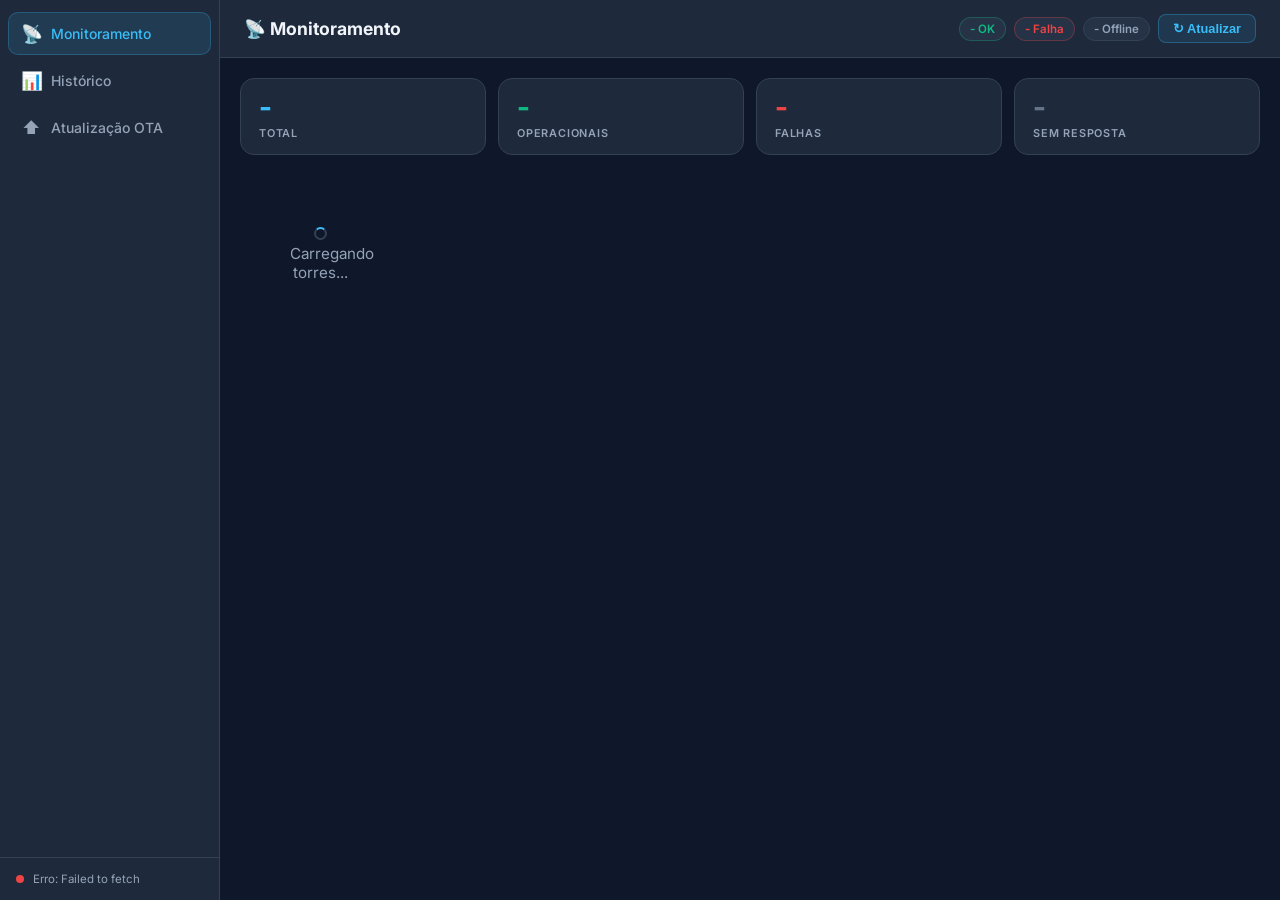
<file: index1.html>
<!DOCTYPE html>
<html lang="pt-br">
<head>
<meta charset="UTF-8">
<meta name="viewport" content="width=device-width, initial-scale=1.0">
<title>Monitor de Torres TRIVIA</title>
<link href="https://fonts.googleapis.com/css2?family=Inter:wght@400;500;600;700&display=swap" rel="stylesheet">
<style>
  :root {
    --bg: #0f172a;
    --sidebar: #1e293b;
    --card: #1e293b;
    --card2: #263347;
    --border: #334155;
    --text: #f1f5f9;
    --muted: #94a3b8;
    --ok: #10b981;
    --fail: #ef4444;
    --off: #64748b;
    --accent: #38bdf8;
    --navbar-h: 56px;
  }
  * { box-sizing: border-box; margin: 0; padding: 0; }
  body { font-family: 'Inter', sans-serif; background: var(--bg); color: var(--text); display: flex; height: 100vh; overflow: hidden; }

  /* ── SIDEBAR (desktop) ── */
  .sidebar {
    width: 220px; min-width: 220px;
    background: var(--sidebar);
    border-right: 1px solid var(--border);
    display: flex; flex-direction: column;
    padding: 0;
    transition: transform 0.3s;
    z-index: 200;
  }
  .sidebar-logo {
    padding: 18px 16px 14px;
    border-bottom: 1px solid var(--border);
    display: flex; align-items: center; gap: 10px;
  }
  .sidebar-logo img { height: 36px; object-fit: contain; }
  .sidebar-logo span { font-size: 0.85rem; font-weight: 700; color: var(--accent); letter-spacing: 0.5px; }
  .sidebar-nav { flex: 1; padding: 12px 8px; display: flex; flex-direction: column; gap: 4px; }
  .nav-item {
    display: flex; align-items: center; gap: 10px;
    padding: 10px 12px; border-radius: 10px;
    cursor: pointer; font-size: 0.875rem; font-weight: 500;
    color: var(--muted); transition: all 0.2s;
    border: 1px solid transparent;
  }
  .nav-item:hover { background: var(--card2); color: var(--text); }
  .nav-item.active { background: rgba(56,189,248,0.12); color: var(--accent); border-color: rgba(56,189,248,0.25); }
  .nav-item .icon { font-size: 1.1rem; width: 20px; text-align: center; }
  .sidebar-footer {
    padding: 14px 16px;
    border-top: 1px solid var(--border);
    font-size: 0.72rem; color: var(--muted);
  }
  .conn-dot { display: inline-block; width: 8px; height: 8px; border-radius: 50%; background: var(--off); margin-right: 6px; }
  .conn-dot.ok { background: var(--ok); box-shadow: 0 0 6px var(--ok); }
  .conn-dot.err { background: var(--fail); }

  /* ── MAIN ── */
  .main { flex: 1; display: flex; flex-direction: column; overflow: hidden; min-width: 0; }
  .topbar {
    padding: 14px 24px;
    border-bottom: 1px solid var(--border);
    display: flex; align-items: center; justify-content: space-between;
    background: var(--sidebar);
    gap: 10px;
    flex-wrap: wrap;
  }
  .topbar-left { display: flex; align-items: center; gap: 10px; }
  .topbar h1 { font-size: 1.1rem; font-weight: 700; }
  .topbar-right { display: flex; align-items: center; gap: 8px; flex-wrap: wrap; }
  .badge {
    padding: 4px 10px; border-radius: 20px; font-size: 0.72rem; font-weight: 600;
    background: var(--card2); border: 1px solid var(--border);
  }
  .badge.ok { color: var(--ok); border-color: rgba(16,185,129,0.3); }
  .badge.fail { color: var(--fail); border-color: rgba(239,68,68,0.3); }
  .badge.off { color: var(--muted); }
  .btn-refresh {
    background: rgba(56,189,248,0.1); border: 1px solid rgba(56,189,248,0.3);
    color: var(--accent); padding: 6px 14px; border-radius: 8px;
    font-size: 0.8rem; font-weight: 600; cursor: pointer; transition: all 0.2s;
    white-space: nowrap;
  }
  .btn-refresh:hover { background: rgba(56,189,248,0.2); }

  /* Hamburger */
  .btn-menu {
    display: none;
    background: none; border: none; color: var(--text);
    font-size: 1.4rem; cursor: pointer; padding: 4px 6px;
    line-height: 1;
  }

  .content { flex: 1; overflow-y: auto; padding: 20px; }

  /* ── PAGE: MONITORAMENTO ── */
  .stats-row { display: flex; gap: 12px; margin-bottom: 20px; flex-wrap: wrap; }
  .stat-card {
    background: var(--card); border: 1px solid var(--border);
    border-radius: 14px; padding: 14px 18px; min-width: 110px; flex: 1;
    display: flex; flex-direction: column; gap: 4px;
  }
  .stat-num { font-size: 1.8rem; font-weight: 700; line-height: 1; }
  .stat-lbl { font-size: 0.68rem; color: var(--muted); text-transform: uppercase; letter-spacing: 0.8px; font-weight: 600; }
  .stat-num.green { color: var(--ok); }
  .stat-num.red { color: var(--fail); }
  .stat-num.gray { color: var(--off); }
  .stat-num.blue { color: var(--accent); }

  .grid {
    display: grid;
    grid-template-columns: repeat(auto-fill, minmax(140px, 1fr));
    gap: 12px;
  }
  .card {
    background: var(--card); border: 1px solid var(--border);
    border-top: 3px solid var(--border);
    border-radius: 12px; padding: 13px 10px;
    display: flex; flex-direction: column; align-items: center;
    text-align: center; cursor: pointer;
    transition: all 0.25s;
  }
  .card:hover { transform: translateY(-3px); box-shadow: 0 8px 20px rgba(0,0,0,0.3); }
  .card.ok { border-top-color: var(--ok); background: linear-gradient(160deg, rgba(16,185,129,0.07) 0%, var(--card) 50%); }
  .card.fail { border-top-color: var(--fail); background: linear-gradient(160deg, rgba(239,68,68,0.07) 0%, var(--card) 50%); }
  .card.offline { border-top-color: var(--off); opacity: 0.75; }
  .card-name { font-size: 0.7rem; font-weight: 700; text-transform: uppercase; letter-spacing: 0.4px; margin-bottom: 10px; width: 100%; white-space: nowrap; overflow: hidden; text-overflow: ellipsis; }
  .status-circle {
    width: 50px; height: 50px; border-radius: 50%;
    display: flex; align-items: center; justify-content: center;
    font-size: 0.58rem; font-weight: 700; color: #fff;
    margin-bottom: 10px; letter-spacing: 0.4px;
  }
  .ok .status-circle { background: var(--ok); animation: pg 2s infinite; }
  .fail .status-circle { background: var(--fail); animation: pr 1s infinite; }
  .offline .status-circle { background: var(--off); }
  @keyframes pg { 0%,100%{box-shadow:0 0 0 0 rgba(16,185,129,0.4)} 70%{box-shadow:0 0 0 10px rgba(16,185,129,0)} }
  @keyframes pr { 0%,100%{box-shadow:0 0 0 0 rgba(239,68,68,0.5)} 70%{box-shadow:0 0 0 12px rgba(239,68,68,0)} }
  .card-footer { margin-top: auto; padding-top: 8px; border-top: 1px solid var(--border); font-size: 0.62rem; color: var(--muted); width: 100%; font-weight: 600; }

  /* ── CARD DUPLO ── */
  .dual-circles { display: flex; gap: 8px; align-items: center; justify-content: center; margin-bottom: 10px; }
  .dual-circle {
    width: 40px; height: 40px; border-radius: 50%;
    display: flex; flex-direction: column; align-items: center; justify-content: center;
    font-size: 0.48rem; font-weight: 700; color: #fff; letter-spacing: 0.3px; gap: 1px;
  }
  .dual-circle .dc-num { font-size: 0.58rem; font-weight: 800; line-height: 1; }
  .dual-circle.ok  { background: var(--ok);  animation: pg 2s infinite; }
  .dual-circle.fail{ background: var(--fail); animation: pr 1s infinite; }
  .dual-circle.offline { background: var(--off); }
  .dual-footer { margin-top: auto; padding-top: 8px; border-top: 1px solid var(--border); font-size: 0.56rem; color: var(--muted); width: 100%; display: flex; justify-content: space-around; font-weight: 600; }

  /* ── PAGE: HISTÓRICO ── */
  .hist-filters { display: flex; gap: 8px; margin-bottom: 16px; flex-wrap: wrap; }
  .hist-filters select, .hist-filters input {
    background: var(--card); border: 1px solid var(--border);
    color: var(--text); padding: 8px 10px; border-radius: 8px;
    font-size: 0.82rem; font-family: inherit; outline: none;
    min-width: 0; flex: 1 1 140px;
  }
  .hist-filters select:focus, .hist-filters input:focus { border-color: var(--accent); }
  .btn-filter {
    background: rgba(56,189,248,0.1); border: 1px solid rgba(56,189,248,0.3);
    color: var(--accent); padding: 8px 14px; border-radius: 8px;
    font-size: 0.82rem; font-weight: 600; cursor: pointer; white-space: nowrap;
  }
  .btn-filter:hover { background: rgba(56,189,248,0.2); }

  /* Tabela responsiva com scroll horizontal */
  .table-wrap { background: var(--card); border: 1px solid var(--border); border-radius: 14px; overflow: hidden; overflow-x: auto; -webkit-overflow-scrolling: touch; }
  .hist-table { width: 100%; border-collapse: collapse; font-size: 0.82rem; min-width: 420px; }
  .hist-table th { text-align: left; padding: 10px 14px; color: var(--muted); font-size: 0.72rem; text-transform: uppercase; letter-spacing: 0.8px; border-bottom: 1px solid var(--border); white-space: nowrap; }
  .hist-table td { padding: 10px 14px; border-bottom: 1px solid rgba(51,65,85,0.5); }
  .hist-table tr:hover td { background: rgba(255,255,255,0.03); }
  .pill { display: inline-block; padding: 3px 10px; border-radius: 20px; font-size: 0.72rem; font-weight: 700; }
  .pill.ok { background: rgba(16,185,129,0.15); color: var(--ok); }
  .pill.fail { background: rgba(239,68,68,0.15); color: var(--fail); }
  .hist-empty { text-align: center; padding: 40px; color: var(--muted); }

  /* ── PAGE: OTA ── */
  .ota-grid { display: grid; grid-template-columns: 1fr 1fr; gap: 20px; }
  .ota-card { background: var(--card); border: 1px solid var(--border); border-radius: 14px; padding: 20px; }
  .ota-card h3 { font-size: 0.9rem; font-weight: 700; margin-bottom: 16px; color: var(--accent); }
  .device-list { display: flex; flex-direction: column; gap: 8px; max-height: 260px; overflow-y: auto; }
  .device-row {
    display: flex; align-items: center; justify-content: space-between;
    padding: 10px 12px; background: var(--card2); border-radius: 10px;
    border: 1px solid var(--border); cursor: pointer; transition: all 0.2s;
  }
  .device-row:hover { border-color: var(--accent); }
  .device-row.selected { border-color: var(--accent); background: rgba(56,189,248,0.08); }
  .device-row .dname { font-size: 0.82rem; font-weight: 600; }
  .device-row .dstatus { font-size: 0.7rem; }
  .device-row .dstatus.online { color: var(--ok); }
  .device-row .dstatus.offline { color: var(--off); }
  .upload-zone {
    border: 2px dashed var(--border); border-radius: 12px;
    padding: 24px; text-align: center; cursor: pointer;
    transition: all 0.2s; margin-bottom: 14px;
  }
  .upload-zone:hover, .upload-zone.drag { border-color: var(--accent); background: rgba(56,189,248,0.05); }
  .upload-zone .uz-icon { font-size: 2rem; margin-bottom: 8px; }
  .upload-zone .uz-text { font-size: 0.82rem; color: var(--muted); }
  .upload-zone .uz-file { font-size: 0.82rem; color: var(--accent); font-weight: 600; margin-top: 6px; }
  #ota-file-input { display: none; }
  .btn-ota {
    width: 100%; padding: 11px; border-radius: 10px;
    background: rgba(56,189,248,0.15); border: 1px solid rgba(56,189,248,0.4);
    color: var(--accent); font-size: 0.85rem; font-weight: 700;
    cursor: pointer; transition: all 0.2s;
  }
  .btn-ota:hover:not(:disabled) { background: rgba(56,189,248,0.25); }
  .btn-ota:disabled { opacity: 0.4; cursor: not-allowed; }
  .ota-log {
    background: #0a0f1a; border: 1px solid var(--border); border-radius: 10px;
    padding: 12px; font-family: monospace; font-size: 0.75rem;
    color: #7dd3fc; height: 160px; overflow-y: auto; margin-top: 14px;
  }
  .ota-log .log-ok { color: var(--ok); }
  .ota-log .log-err { color: var(--fail); }
  .ota-log .log-info { color: var(--muted); }
  .ota-info {
    background: rgba(56,189,248,0.06); border: 1px solid rgba(56,189,248,0.2);
    border-radius: 10px; padding: 14px; font-size: 0.8rem; color: var(--muted);
    line-height: 1.7; margin-top: 16px;
  }
  .ota-info strong { color: var(--text); }

  /* ── MODAL ── */
  .modal-overlay {
    display: none; position: fixed; inset: 0;
    background: rgba(0,0,0,0.6); z-index: 300;
    align-items: center; justify-content: center;
    padding: 16px;
  }
  .modal-overlay.open { display: flex; }
  .modal {
    background: var(--sidebar); border: 1px solid var(--border);
    border-radius: 16px; padding: 24px; width: 360px; max-width: 100%;
    max-height: 90vh; overflow-y: auto;
  }
  .modal h2 { font-size: 1rem; font-weight: 700; margin-bottom: 16px; }
  .modal-row { display: flex; justify-content: space-between; padding: 8px 0; border-bottom: 1px solid var(--border); font-size: 0.82rem; gap: 8px; }
  .modal-row:last-of-type { border-bottom: none; }
  .modal-key { color: var(--muted); white-space: nowrap; }
  .modal-val { font-weight: 600; text-align: right; }
  .btn-close { margin-top: 16px; width: 100%; padding: 9px; border-radius: 8px; background: var(--card2); border: 1px solid var(--border); color: var(--text); cursor: pointer; font-size: 0.85rem; }

  /* ── LOADER ── */
  .loader { display: inline-block; width: 13px; height: 13px; border: 2px solid var(--border); border-top-color: var(--accent); border-radius: 50%; animation: spin 0.8s linear infinite; }
  @keyframes spin { to { transform: rotate(360deg); } }
  .empty { text-align: center; padding: 50px; color: var(--muted); font-size: 0.95rem; }

  /* ── BOTTOM NAV (mobile) ── */
  .bottom-nav {
    display: none;
    position: fixed; bottom: 0; left: 0; right: 0;
    background: var(--sidebar); border-top: 1px solid var(--border);
    z-index: 200; height: var(--navbar-h);
  }
  .bottom-nav-inner { display: flex; height: 100%; }
  .bnav-item {
    flex: 1; display: flex; flex-direction: column; align-items: center; justify-content: center;
    gap: 3px; cursor: pointer; font-size: 0.62rem; font-weight: 600;
    color: var(--muted); transition: color 0.2s; padding: 6px 4px;
    border: none; background: none;
  }
  .bnav-item .bicon { font-size: 1.3rem; line-height: 1; }
  .bnav-item.active { color: var(--accent); }

  /* ── OVERLAY (sidebar mobile) ── */
  .sidebar-overlay {
    display: none; position: fixed; inset: 0;
    background: rgba(0,0,0,0.5); z-index: 190;
  }
  .sidebar-overlay.open { display: block; }

  /* scrollbar */
  ::-webkit-scrollbar { width: 6px; height: 6px; }
  ::-webkit-scrollbar-track { background: transparent; }
  ::-webkit-scrollbar-thumb { background: var(--border); border-radius: 3px; }

  .page { display: none; }
  .page.active { display: block; }

  /* ── RESPONSIVE ── */
  @media (max-width: 768px) {
    /* Sidebar vira drawer */
    .sidebar {
      position: fixed; top: 0; left: 0; bottom: 0;
      transform: translateX(-100%);
      box-shadow: 4px 0 20px rgba(0,0,0,0.4);
    }
    .sidebar.open { transform: translateX(0); }

    /* Mostra hamburger */
    .btn-menu { display: block; }

    /* Topbar compacta */
    .topbar { padding: 8px 12px; }
    .topbar h1 { font-size: 0.88rem; }
    .badge { display: none; }
    .btn-refresh { padding: 5px 10px; font-size: 0.72rem; }

    /* Conteúdo com padding bottom para bottom nav */
    .content { padding: 10px 10px; padding-bottom: calc(var(--navbar-h) + 10px); }

    /* Tabela mais compacta */
    .hist-table { font-size: 0.72rem; }
    .hist-table th { padding: 8px 10px; font-size: 0.62rem; }
    .hist-table td { padding: 8px 10px; }
    .pill { font-size: 0.62rem; padding: 2px 7px; }

    /* OTA compacto */
    .ota-card { padding: 14px; }
    .ota-card h3 { font-size: 0.8rem; margin-bottom: 12px; }
    .device-row .dname { font-size: 0.75rem; }
    .device-row .dstatus { font-size: 0.62rem; }
    .ota-info { font-size: 0.72rem; padding: 10px; }
    .ota-log { font-size: 0.68rem; height: 120px; }

    /* Stats menores */
    .stats-row { gap: 6px; margin-bottom: 10px; }
    .stat-card { padding: 8px 10px; min-width: 0; border-radius: 10px; }
    .stat-num { font-size: 1.35rem; }
    .stat-lbl { font-size: 0.58rem; letter-spacing: 0.5px; }

    /* Grid 2 colunas no mobile */
    .grid { grid-template-columns: repeat(2, 1fr); gap: 8px; }

    /* Cards menores no mobile */
    .card { padding: 10px 8px; border-radius: 10px; }
    .card-name { font-size: 0.62rem; margin-bottom: 8px; }
    .status-circle { width: 42px; height: 42px; font-size: 0.52rem; margin-bottom: 8px; }
    .card-footer { font-size: 0.56rem; padding-top: 6px; }
    .dual-circle { width: 36px; height: 36px; font-size: 0.44rem; }
    .dual-circle .dc-num { font-size: 0.52rem; }
    .dual-footer { font-size: 0.5rem; padding-top: 6px; }
    .dual-circles { gap: 6px; margin-bottom: 8px; }

    /* OTA em coluna única */
    .ota-grid { grid-template-columns: 1fr; }

    /* Bottom nav visível */
    .bottom-nav { display: block; }

    /* Filtros histórico em coluna */
    .hist-filters { flex-direction: column; }
    .hist-filters select,
    .hist-filters input { flex: none; width: 100%; }
    .btn-filter { width: 100%; text-align: center; }
  }

  @media (max-width: 400px) {
    .content { padding: 10px 8px; padding-bottom: calc(var(--navbar-h) + 10px); }
    .grid { grid-template-columns: repeat(2, 1fr); gap: 6px; }
    .card { padding: 8px 6px; border-radius: 9px; }
    .card-name { font-size: 0.56rem; margin-bottom: 6px; }
    .status-circle { width: 36px; height: 36px; font-size: 0.48rem; margin-bottom: 6px; }
    .dual-circle { width: 32px; height: 32px; font-size: 0.42rem; }
    .dual-circle .dc-num { font-size: 0.48rem; }
    .stat-num { font-size: 1.2rem; }
    .stat-lbl { font-size: 0.54rem; }
    .stat-card { padding: 7px 8px; }
    .topbar h1 { font-size: 0.82rem; }
  }
</style>
</head>
<body>

<!-- OVERLAY sidebar mobile -->
<div class="sidebar-overlay" id="sidebar-overlay" onclick="closeSidebar()"></div>

<!-- SIDEBAR -->
<aside class="sidebar" id="sidebar">
  <!-- <div class="sidebar-logo">
    <img src="logo_w-1.png" alt="Trivia" onerror="this.style.display='none'">
    <span>TRIVIA</span>
  </div> -->
  <nav class="sidebar-nav">
    <div class="nav-item active" onclick="showPage('monitor')" id="nav-monitor">
      <span class="icon">📡</span> Monitoramento
    </div>
    <div class="nav-item" onclick="showPage('historico')" id="nav-historico">
      <span class="icon">📊</span> Histórico
    </div>
    <div class="nav-item" onclick="showPage('ota')" id="nav-ota">
      <span class="icon">⬆️</span> Atualização OTA
    </div>
  </nav>
  <div class="sidebar-footer">
    <span class="conn-dot" id="conn-dot"></span>
    <span id="conn-text">Conectando...</span>
  </div>
</aside>

<!-- MAIN -->
<div class="main">
  <div class="topbar">
    <div class="topbar-left">
      <button class="btn-menu" onclick="toggleSidebar()" aria-label="Menu">☰</button>
      <h1 id="page-title">📡 Monitoramento</h1>
    </div>
    <div class="topbar-right">
      <span class="badge ok" id="badge-ok">- OK</span>
      <span class="badge fail" id="badge-fail">- Falha</span>
      <span class="badge off" id="badge-off">- Offline</span>
      <button class="btn-refresh" onclick="fetchData()">↻ Atualizar</button>
    </div>
  </div>

  <div class="content">

    <!-- PAGE: MONITORAMENTO -->
    <div class="page active" id="page-monitor">
      <div class="stats-row">
        <div class="stat-card"><div class="stat-num blue" id="cnt-total">-</div><div class="stat-lbl">Total</div></div>
        <div class="stat-card"><div class="stat-num green" id="cnt-ok">-</div><div class="stat-lbl">Operacionais</div></div>
        <div class="stat-card"><div class="stat-num red" id="cnt-fail">-</div><div class="stat-lbl">Falhas</div></div>
        <div class="stat-card"><div class="stat-num gray" id="cnt-off">-</div><div class="stat-lbl">Sem Resposta</div></div>
      </div>
      <div id="grid" class="grid">
        <div class="empty"><span class="loader"></span> Carregando torres...</div>
      </div>
    </div>

    <!-- PAGE: HISTÓRICO -->
    <div class="page" id="page-historico">
      <div class="hist-filters">
        <select id="filt-device"><option value="">Todas as torres</option></select>
        <select id="filt-status">
          <option value="">Todos os status</option>
          <option value="true">OK</option>
          <option value="false">FALHA</option>
        </select>
        <input type="date" id="filt-date" title="Filtrar por data">
        <button class="btn-filter" onclick="fetchHistory()">🔍 Filtrar</button>
        <button class="btn-filter" onclick="clearFilters()">✕ Limpar</button>
      </div>
      <div class="table-wrap">
        <table class="hist-table">
          <thead>
            <tr>
              <th>Torre</th>
              <th>Status</th>
              <th>Data/Hora</th>
              <th>Duração</th>
            </tr>
          </thead>
          <tbody id="hist-body">
            <tr><td colspan="4" class="hist-empty"><span class="loader"></span> Carregando...</td></tr>
          </tbody>
        </table>
      </div>
    </div>

    <!-- PAGE: OTA -->
    <div class="page" id="page-ota">
      <div class="ota-grid">
        <div class="ota-card">
          <h3>📋 Selecionar Dispositivo</h3>
          <div class="device-list" id="ota-device-list">
            <div class="empty" style="padding:20px"><span class="loader"></span></div>
          </div>
          <div class="ota-log" id="ota-log">
            <span class="log-info">// Log de atualização OTA</span>
          </div>
        </div>
        <div class="ota-card">
          <h3>📦 Enviar Firmware</h3>
          <div class="upload-zone" id="upload-zone" onclick="document.getElementById('ota-file-input').click()" ondragover="event.preventDefault();this.classList.add('drag')" ondragleave="this.classList.remove('drag')" ondrop="handleDrop(event)">
            <div class="uz-icon">📁</div>
            <div class="uz-text">Clique ou arraste o arquivo <strong>.bin</strong></div>
            <div class="uz-file" id="uz-filename">Nenhum arquivo selecionado</div>
          </div>
          <input type="file" id="ota-file-input" accept=".bin" onchange="handleFileSelect(event)">
          <button class="btn-ota" id="btn-send-ota" onclick="sendOTA()" disabled>⬆️ Enviar Atualização</button>
          <div class="ota-info">
            <strong>ℹ️ Como funciona o OTA:</strong><br>
            O ESP32 precisa estar na <strong>mesma rede</strong> que este computador.<br><br>
            <strong>Opção 1 — ArduinoOTA</strong> (já no código):<br>
            Use a Arduino IDE → Ferramentas → Porta → <em>Torre_XXXX (rede)</em><br><br>
            <strong>Opção 2 — ElegantOTA</strong> (via browser):<br>
            Acesse <code>http://<IP_DO_ESP>/update</code> e faça upload do .bin<br><br>
            <strong>IP dos dispositivos:</strong> veja no monitor serial ou no roteador.
          </div>
        </div>
      </div>
    </div>

  </div>
</div>

<!-- BOTTOM NAV (mobile) -->
<nav class="bottom-nav">
  <div class="bottom-nav-inner">
    <button class="bnav-item active" onclick="showPage('monitor')" id="bnav-monitor">
      <span class="bicon">📡</span><span>Monitor</span>
    </button>
    <button class="bnav-item" onclick="showPage('historico')" id="bnav-historico">
      <span class="bicon">📊</span><span>Histórico</span>
    </button>
    <button class="bnav-item" onclick="showPage('ota')" id="bnav-ota">
      <span class="bicon">⬆️</span><span>OTA</span>
    </button>
  </div>
</nav>

<!-- MODAL DETALHES -->
<div class="modal-overlay" id="modal-overlay" onclick="closeModal(event)">
  <div class="modal" id="modal">
    <h2 id="modal-title">Detalhes da Torre</h2>
    <div id="modal-body"></div>
    <button class="btn-close" onclick="document.getElementById('modal-overlay').classList.remove('open')">Fechar</button>
  </div>
</div>

<script>
  // ── CONFIG ──
  const SB_URL = "https://fkddaibgfclnpjedeisw.supabase.co";
  const SB_KEY = "eyJhbGciOiJIUzI1NiIsInR5cCI6IkpXVCJ9.eyJpc3MiOiJzdXBhYmFzZSIsInJlZiI6ImZrZGRhaWJnZmNsbnBqZWRlaXN3Iiwicm9sZSI6ImFub24iLCJpYXQiOjE3Nzc4NTA4NTEsImV4cCI6MjA5MzQyNjg1MX0.obf-xuFCd6NTXkMtsXniEt2-RsvKkgIrtkwqo7WJgpw";
  const OFFLINE_MIN = 15;

  let allDevices = [];
  let selectedOtaDevice = null;
  let otaFile = null;

  // ── SIDEBAR MOBILE ──
  function toggleSidebar() {
    document.getElementById('sidebar').classList.toggle('open');
    document.getElementById('sidebar-overlay').classList.toggle('open');
  }
  function closeSidebar() {
    document.getElementById('sidebar').classList.remove('open');
    document.getElementById('sidebar-overlay').classList.remove('open');
  }

  // ── UTILS ──
  function parseDate(v) {
    if (!v) return null;
    let d = new Date(v);
    if (!isNaN(d)) return d;
    d = new Date(v.replace(" ", "T").split("+")[0] + "Z");
    return isNaN(d) ? null : d;
  }

  function getStatus(t) {
    const d = parseDate(t.last_seen);
    const diff = d ? Math.floor((Date.now() - d.getTime()) / 60000) : 9999;
    if (diff > OFFLINE_MIN) return 'offline';
    if (t.is_ok) return 'ok';
    return 'fail';
  }

  function fmtTime(v) {
    const d = parseDate(v);
    if (!d) return '---';
    return d.toLocaleString('pt-BR', { timeZone: 'America/Sao_Paulo', day:'2-digit', month:'2-digit', hour:'2-digit', minute:'2-digit' });
  }

  function timeSince(v) {
    const d = parseDate(v);
    if (!d) return '---';
    const s = Math.floor((Date.now() - d.getTime()) / 1000);
    if (s < 60) return s + 's atrás';
    if (s < 3600) return Math.floor(s/60) + 'min atrás';
    return Math.floor(s/3600) + 'h atrás';
  }

  function duration(from, to) {
    const a = parseDate(from), b = to ? parseDate(to) : new Date();
    if (!a || !b) return '---';
    const s = Math.floor((b - a) / 1000);
    if (s < 60) return s + 's';
    if (s < 3600) return Math.floor(s/60) + 'min';
    return Math.floor(s/3600) + 'h ' + Math.floor((s%3600)/60) + 'min';
  }

  // ── NAVIGATION ──
  function showPage(id) {
    document.querySelectorAll('.page').forEach(p => p.classList.remove('active'));
    document.querySelectorAll('.nav-item').forEach(n => n.classList.remove('active'));
    document.querySelectorAll('.bnav-item').forEach(n => n.classList.remove('active'));
    document.getElementById('page-' + id).classList.add('active');
    document.getElementById('nav-' + id).classList.add('active');
    document.getElementById('bnav-' + id).classList.add('active');
    const titles = { monitor: '📡 Monitoramento', historico: '📊 Histórico', ota: '⬆️ Atualização OTA' };
    document.getElementById('page-title').textContent = titles[id];
    if (id === 'historico') fetchHistory();
    if (id === 'ota') renderOtaDevices();
    closeSidebar();
  }

  // ── FETCH DEVICES ──
  async function fetchData() {
    try {
      const res = await fetch(`${SB_URL}/rest/v1/device_status?select=*&order=device_name`, {
        headers: { "apikey": SB_KEY, "Authorization": `Bearer ${SB_KEY}` }
      });
      if (!res.ok) throw new Error(`HTTP ${res.status}`);
      allDevices = await res.json();
      renderCards(allDevices);
      setConn(true);
    } catch(e) {
      setConn(false, e.message);
    }
  }

  function setConn(ok, msg) {
    const dot = document.getElementById('conn-dot');
    const txt = document.getElementById('conn-text');
    dot.className = 'conn-dot ' + (ok ? 'ok' : 'err');
    txt.textContent = ok ? 'Conectado' : ('Erro: ' + msg);
  }

  function getBaseName(name) {
    const m = name.match(/^(.+?)\s*-\s*\d+\s*$/);
    return m ? m[1].trim() : null;
  }

  function renderCards(data) {
    const grid = document.getElementById('grid');
    let ok=0, fail=0, off=0;
    if (!data || !data.length) {
      grid.innerHTML = '<div class="empty">Nenhuma torre encontrada.</div>';
      updateBadges(0,0,0,0); return;
    }

    const groups = {};
    const singles = [];

    data.forEach(t => {
      const base = getBaseName(t.device_name);
      if (base) {
        if (!groups[base]) groups[base] = [];
        groups[base].push(t);
      } else {
        singles.push(t);
      }
    });

    grid.innerHTML = '';

    Object.entries(groups).forEach(([base, members]) => {
      members.sort((a, b) => {
        const na = parseInt(a.device_name.match(/(\d+)\s*$/)?.[1] || 0);
        const nb = parseInt(b.device_name.match(/(\d+)\s*$/)?.[1] || 0);
        return na - nb;
      });

      const statuses = members.map(m => getStatus(m));
      const hasFail = statuses.includes('fail');
      const hasOffline = statuses.includes('offline');
      const cardClass = hasFail ? 'fail' : hasOffline ? 'offline' : 'ok';

      statuses.forEach(s => {
        if (s==='ok') ok++; else if (s==='fail') fail++; else off++;
      });

      const card = document.createElement('div');
      card.className = `card ${cardClass}`;
      card.onclick = () => openModalGroup(members);

      const circlesHtml = members.map(m => {
        const st = getStatus(m);
        const num = m.device_name.match(/(\d+)\s*$/)?.[1] || '?';
        return `<div class="dual-circle ${st}" title="${m.device_name}">
          <span class="dc-num">${num}</span>
          <span>${st === 'ok' ? 'OK' : st === 'fail' ? 'FALHA' : 'OFF'}</span>
        </div>`;
      }).join('');

      const footerHtml = members.map(m =>
        `<span title="${m.device_name}">🕐 ${timeSince(m.last_seen)}</span>`
      ).join('');

      card.innerHTML = `
        <div class="card-name" title="${base}">${base}</div>
        <div class="dual-circles">${circlesHtml}</div>
        <div class="dual-footer">${footerHtml}</div>`;
      grid.appendChild(card);
    });

    singles.forEach(t => {
      const st = getStatus(t);
      const label = st === 'ok' ? 'OK' : st === 'fail' ? 'FALHA' : 'OFFLINE';
      if (st==='ok') ok++; else if (st==='fail') fail++; else off++;
      const card = document.createElement('div');
      card.className = `card ${st}`;
      card.onclick = () => openModal(t);
      card.innerHTML = `
        <div class="card-name" title="${t.device_name}">${t.device_name}</div>
        <div class="status-circle">${label}</div>
        <div class="card-footer">🕐 ${timeSince(t.last_seen)}</div>`;
      grid.appendChild(card);
    });

    updateBadges(data.length, ok, fail, off);
  }

  function updateBadges(total, ok, fail, off) {
    document.getElementById('cnt-total').textContent = total;
    document.getElementById('cnt-ok').textContent = ok;
    document.getElementById('cnt-fail').textContent = fail;
    document.getElementById('cnt-off').textContent = off;
    document.getElementById('badge-ok').textContent = ok + ' OK';
    document.getElementById('badge-fail').textContent = fail + ' Falha';
    document.getElementById('badge-off').textContent = off + ' Offline';
  }

  // ── MODAL ──
  function openModal(t) {
    const st = getStatus(t);
    const label = st === 'ok' ? '✅ OK' : st === 'fail' ? '🔴 FALHA' : '⚫ OFFLINE';
    document.getElementById('modal-title').textContent = t.device_name;
    document.getElementById('modal-body').innerHTML = `
      <div class="modal-row"><span class="modal-key">Status</span><span class="modal-val">${label}</span></div>
      <div class="modal-row"><span class="modal-key">Sensor</span><span class="modal-val">${t.is_ok ? '✅ OK' : '❌ FALHA'}</span></div>
      <div class="modal-row"><span class="modal-key">Último contato</span><span class="modal-val">${fmtTime(t.last_seen)}</span></div>
      <div class="modal-row"><span class="modal-key">Tempo atrás</span><span class="modal-val">${timeSince(t.last_seen)}</span></div>
      <div class="modal-row"><span class="modal-key">Registrado em</span><span class="modal-val">${fmtTime(t.created_at)}</span></div>`;
    document.getElementById('modal-overlay').classList.add('open');
  }

  function openModalGroup(members) {
    const base = getBaseName(members[0].device_name) || members[0].device_name;
    document.getElementById('modal-title').textContent = base + ' (Par)';
    document.getElementById('modal-body').innerHTML = members.map(t => {
      const st = getStatus(t);
      const label = st === 'ok' ? '✅ OK' : st === 'fail' ? '🔴 FALHA' : '⚫ OFFLINE';
      const num = t.device_name.match(/(\d+)\s*$/)?.[1] || '?';
      return `
        <div style="margin-bottom:12px;padding-bottom:12px;border-bottom:1px solid var(--border)">
          <div style="font-weight:700;font-size:0.85rem;margin-bottom:6px;color:var(--accent)">Unidade ${num}</div>
          <div class="modal-row"><span class="modal-key">Status</span><span class="modal-val">${label}</span></div>
          <div class="modal-row"><span class="modal-key">Sensor</span><span class="modal-val">${t.is_ok ? '✅ OK' : '❌ FALHA'}</span></div>
          <div class="modal-row"><span class="modal-key">Último contato</span><span class="modal-val">${fmtTime(t.last_seen)}</span></div>
          <div class="modal-row" style="border-bottom:none"><span class="modal-key">Tempo atrás</span><span class="modal-val">${timeSince(t.last_seen)}</span></div>
        </div>`;
    }).join('');
    document.getElementById('modal-overlay').classList.add('open');
  }

  function closeModal(e) {
    if (e.target === document.getElementById('modal-overlay'))
      document.getElementById('modal-overlay').classList.remove('open');
  }

  // ── HISTÓRICO ──
  async function fetchHistory() {
    const tbody = document.getElementById('hist-body');
    tbody.innerHTML = '<tr><td colspan="4" class="hist-empty"><span class="loader"></span> Carregando...</td></tr>';

    const device = document.getElementById('filt-device').value;
    const status = document.getElementById('filt-status').value;
    const date   = document.getElementById('filt-date').value;

    let url = `${SB_URL}/rest/v1/status_history?select=*&order=created_at.desc&limit=200`;
    if (device) url += `&device_name=eq.${encodeURIComponent(device)}`;
    if (status !== '') url += `&is_ok=eq.${status}`;
    if (date) url += `&created_at=gte.${date}T00:00:00&created_at=lte.${date}T23:59:59`;

    try {
      const res = await fetch(url, { headers: { "apikey": SB_KEY, "Authorization": `Bearer ${SB_KEY}` } });
      if (!res.ok) throw new Error(`HTTP ${res.status}`);
      const rows = await res.json();
      renderHistory(rows);
      populateDeviceFilter();
    } catch(e) {
      tbody.innerHTML = `<tr><td colspan="4" class="hist-empty" style="color:var(--fail)">Erro: ${e.message}</td></tr>`;
    }
  }

  function renderHistory(rows) {
    const tbody = document.getElementById('hist-body');
    if (!rows || !rows.length) {
      tbody.innerHTML = '<tr><td colspan="4" class="hist-empty">Nenhum registro encontrado.</td></tr>';
      return;
    }
    tbody.innerHTML = rows.map((r, i) => {
      const next = rows[i-1];
      const dur = next ? duration(r.created_at, next.created_at) : duration(r.created_at, null);
      const pill = r.is_ok
        ? '<span class="pill ok">✅ OK</span>'
        : '<span class="pill fail">🔴 FALHA</span>';
      return `<tr>
        <td style="font-weight:600">${r.device_name}</td>
        <td>${pill}</td>
        <td>${fmtTime(r.created_at)}</td>
        <td style="color:var(--muted)">${dur}</td>
      </tr>`;
    }).join('');
  }

  function populateDeviceFilter() {
    const sel = document.getElementById('filt-device');
    const current = sel.value;
    const names = [...new Set(allDevices.map(d => d.device_name))].sort();
    sel.innerHTML = '<option value="">Todas as torres</option>' +
      names.map(n => `<option value="${n}" ${n===current?'selected':''}>${n}</option>`).join('');
  }

  function clearFilters() {
    document.getElementById('filt-device').value = '';
    document.getElementById('filt-status').value = '';
    document.getElementById('filt-date').value = '';
    fetchHistory();
  }

  // ── OTA ──
  function renderOtaDevices() {
    const list = document.getElementById('ota-device-list');
    if (!allDevices.length) {
      list.innerHTML = '<div class="empty" style="padding:20px;font-size:0.8rem">Nenhum dispositivo carregado.<br>Vá em Monitoramento primeiro.</div>';
      return;
    }
    list.innerHTML = allDevices.map(d => {
      const st = getStatus(d);
      const online = st !== 'offline';
      return `<div class="device-row ${selectedOtaDevice===d.device_name?'selected':''}" onclick="selectOtaDevice('${d.device_name}', ${online})">
        <span class="dname">${d.device_name}</span>
        <span class="dstatus ${online?'online':'offline'}">${online?'● Online':'○ Offline'}</span>
      </div>`;
    }).join('');
  }

  function selectOtaDevice(name, online) {
    selectedOtaDevice = name;
    renderOtaDevices();
    otaLog(`Dispositivo selecionado: <strong>${name}</strong>`, online ? 'ok' : 'info');
    if (!online) otaLog('⚠️ Dispositivo offline — OTA pode falhar', 'err');
    checkOtaReady();
  }

  function handleFileSelect(e) {
    const f = e.target.files[0];
    if (f) { otaFile = f; document.getElementById('uz-filename').textContent = f.name + ' (' + (f.size/1024).toFixed(1) + ' KB)'; checkOtaReady(); }
  }

  function handleDrop(e) {
    e.preventDefault();
    document.getElementById('upload-zone').classList.remove('drag');
    const f = e.dataTransfer.files[0];
    if (f && f.name.endsWith('.bin')) {
      otaFile = f;
      document.getElementById('uz-filename').textContent = f.name + ' (' + (f.size/1024).toFixed(1) + ' KB)';
      checkOtaReady();
    } else {
      otaLog('❌ Apenas arquivos .bin são aceitos', 'err');
    }
  }

  function checkOtaReady() {
    document.getElementById('btn-send-ota').disabled = !(selectedOtaDevice && otaFile);
  }

  function otaLog(msg, cls='') {
    const log = document.getElementById('ota-log');
    const line = document.createElement('div');
    line.className = cls ? 'log-' + cls : '';
    line.innerHTML = `[${new Date().toLocaleTimeString('pt-BR')}] ${msg}`;
    log.appendChild(line);
    log.scrollTop = log.scrollHeight;
  }

  async function sendOTA() {
    if (!selectedOtaDevice || !otaFile) return;
    otaLog(`🚀 Iniciando OTA para <strong>${selectedOtaDevice}</strong>...`, 'ok');
    otaLog(`📦 Arquivo: ${otaFile.name} (${(otaFile.size/1024).toFixed(1)} KB)`, 'info');
    otaLog('ℹ️ O ESP32 precisa estar na mesma rede que este computador.', 'info');
    otaLog('ℹ️ Use a Arduino IDE (Ferramentas → Porta → rede) ou ElegantOTA.', 'info');
    otaLog('─────────────────────────────────', 'info');
    otaLog('Para ElegantOTA: acesse http://<IP_DO_ESP>/update no browser.', 'info');
    otaLog('Para ArduinoOTA: use a IDE com a porta de rede detectada.', 'info');
    otaLog('✅ Arquivo .bin pronto para envio manual.', 'ok');
  }

  // ── INIT ──
  fetchData();
  setInterval(fetchData, 10000);
</script>
</body>
</html>
</file>
